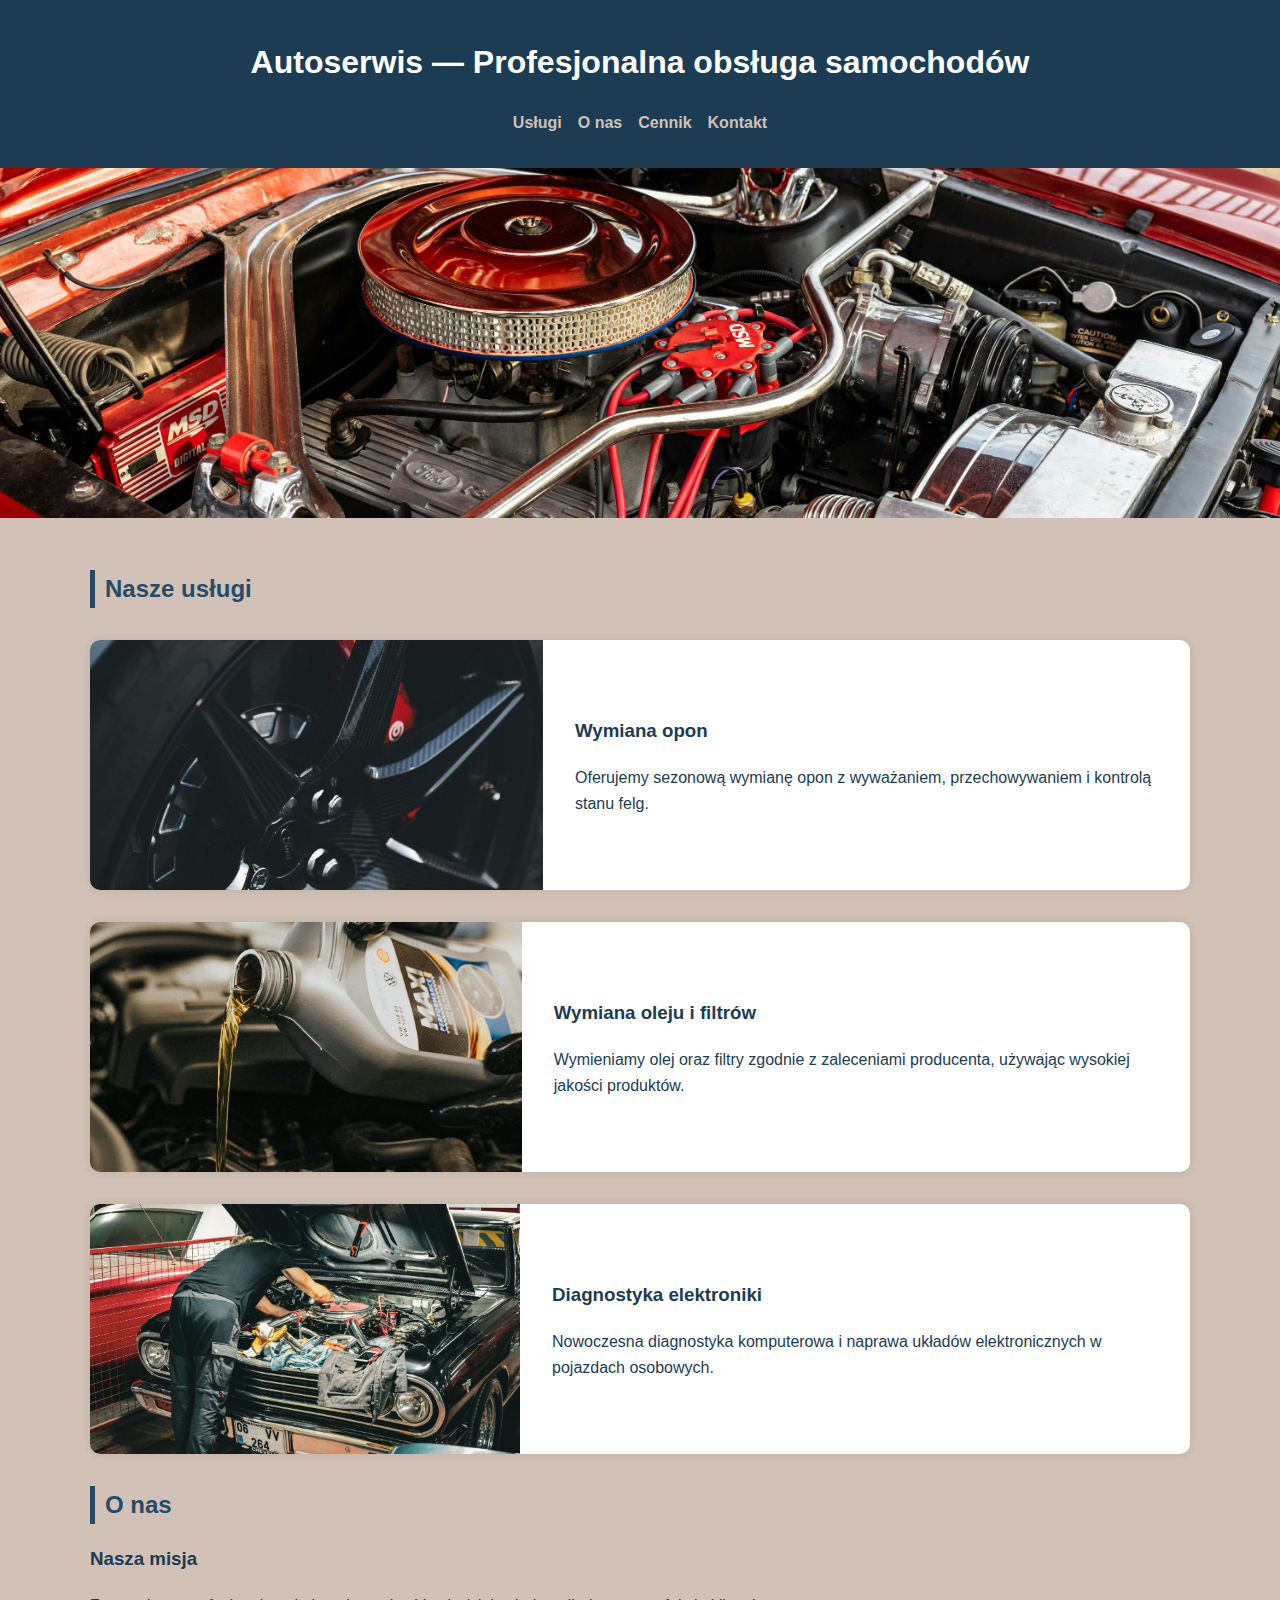
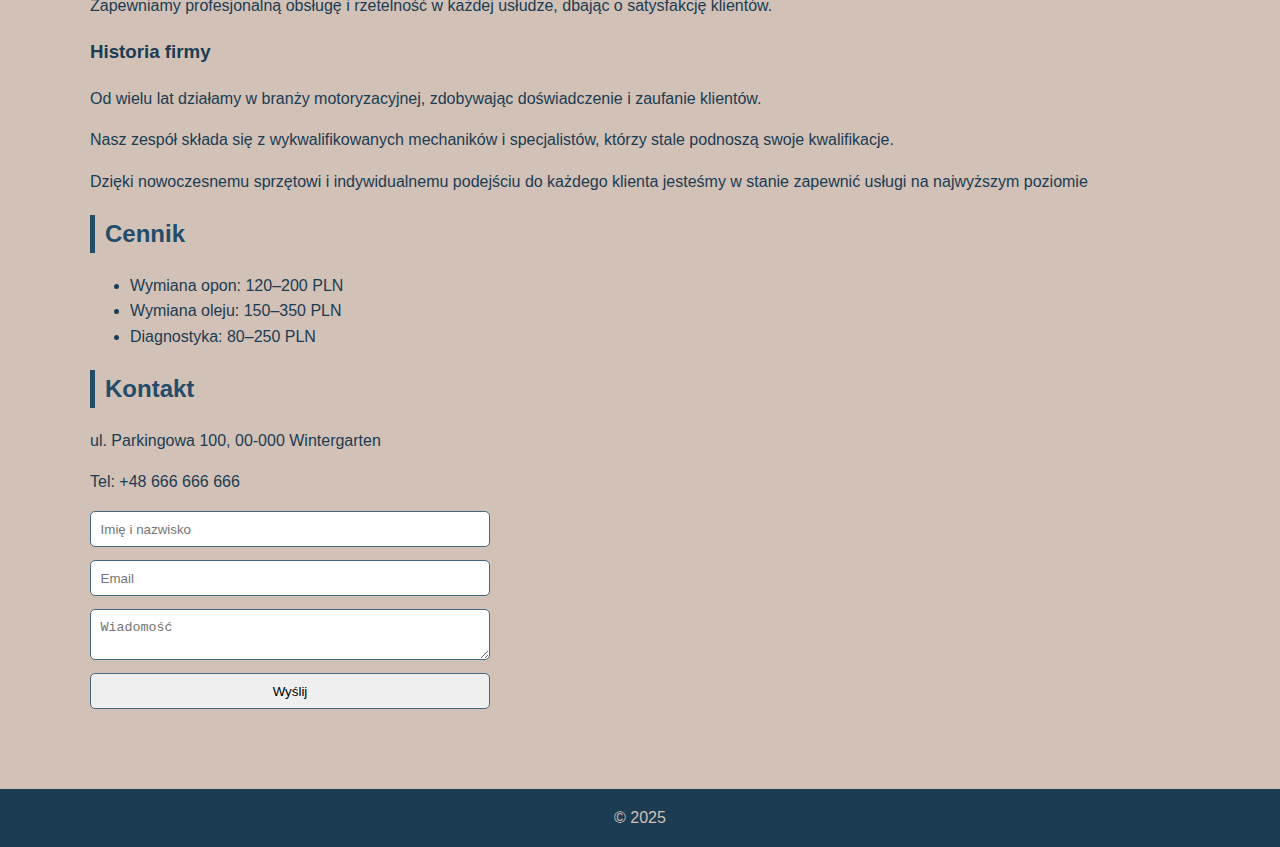
<file: index.html>
<!doctype html>
<html lang="pl">
<head>
  <meta charset="utf-8" />
  <meta name="viewport" content="width=device-width, initial-scale=1" />
  <title>Autoserwis — Wymiana opon, oleju i filtrów, elektronika</title>

  <!-- Подключение стиля по умолчанию -->
  <link rel="stylesheet" href="style-1.css" id="default-style">

  <!-- Скрипт переключения стилей -->
  <script src="https://wi.arturk.pl/zen-style.js.php?styles[]=style-1&styles[]=style-2" defer></script>
  
</head>
<body>
  <header class="site-header">
    <div class="container">
      <h1>Autoserwis — Profesjonalna obsługa samochodów</h1>
      <nav>
        <ul>
          <li><a href="#uslugi">Usługi</a></li>
          <li><a href="#onas">O nas</a></li>
          <li><a href="#cennik">Cennik</a></li>
          <li><a href="#kontakt">Kontakt</a></li>
        </ul>
      </nav>
    </div>
  </header>


  <!-- Баннер -->
  <section class="hero"></section>

  <main>
    <section id="uslugi">
      <h2>Nasze usługi</h2>
    
      <div class="services-grid">
        <article class="service">
          <img src="image/pexels-introspectivedsgn-18038887.jpg" alt="Wymiana opon">
          <div>
            <h3>Wymiana opon</h3>
            <p>Oferujemy sezonową wymianę opon z wyważaniem, przechowywaniem i kontrolą stanu felg.</p>
          </div>
        </article>
    
        <article class="service">
          <img src="image/pexels-daniel-andraski-197681005-13065700.jpg" alt="Wymiana oleju">
          <div>
            <h3>Wymiana oleju i filtrów</h3>
            <p>Wymieniamy olej oraz filtry zgodnie z zaleceniami producenta, używając wysokiej jakości produktów.</p>
          </div>
        </article>
    
        <article class="service">
          <img src="image/pexels-0ldpikes-29284925.jpg" alt="Diagnostyka">
          <div>
            <h3>Diagnostyka elektroniki</h3>
            <p>Nowoczesna diagnostyka komputerowa i naprawa układów elektronicznych w pojazdach osobowych.</p>
          </div>
        </article>
      </div>
    </section>
    

    <section id="onas">
      <h2>O nas</h2>
      <article>
        <h3>Nasza misja</h3>
        <p>Zapewniamy profesjonalną obsługę i rzetelność w każdej usłudze, dbając o satysfakcję klientów.</p>
      </article>
    
      <article>
        <h3>Historia firmy</h3>
        <p>Od wielu lat działamy w branży motoryzacyjnej, zdobywając doświadczenie i zaufanie klientów.</p>
        <p>Nasz zespół składa się z wykwalifikowanych mechaników i specjalistów, którzy stale podnoszą swoje kwalifikacje. </p>
        <p>Dzięki nowoczesnemu sprzętowi i indywidualnemu podejściu do każdego klienta jesteśmy w stanie zapewnić usługi na najwyższym poziomie</p>
      </article>
    </section>
    

    <section id="cennik">
      <h2>Cennik</h2>
      <ul>
        <li>Wymiana opon: 120–200 PLN</li>
        <li>Wymiana oleju: 150–350 PLN</li>
        <li>Diagnostyka: 80–250 PLN</li>
      </ul>
    </section>
    
    <section id="kontakt">
      <h2>Kontakt</h2>
      <p>ul. Parkingowa 100, 00-000 Wintergarten</p>
      <p>Tel: +48 666 666 666</p>
      <form>
        <input type="text" placeholder="Imię i nazwisko" required>
        <input type="email" placeholder="Email" required>
        <textarea placeholder="Wiadomość"></textarea>
        <button type="submit">Wyślij</button>
      </form>
    </section>
  </main>

  <footer>
    © 2025
  </footer> 
  </script>
  
</body>
</html>
</file>
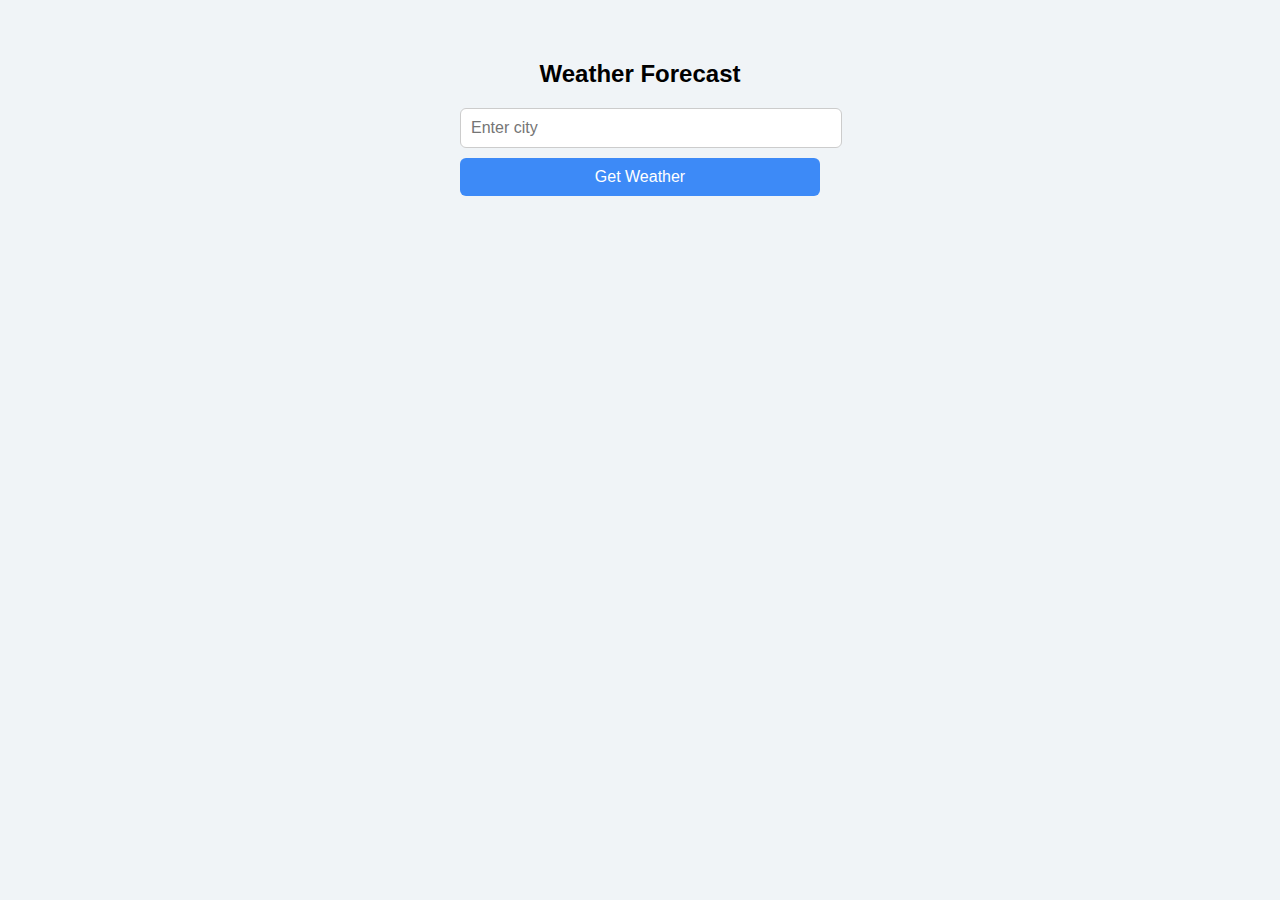
<file: lab-d/index.html>
<!DOCTYPE html>
<html lang="ru">
<head>
<meta charset="UTF-8" />
<meta name="viewport" content="width=device-width, initial-scale=1.0" />
<title>Weather - 5 days</title>
<link rel="stylesheet" href="style.css" />
</head>
<body>
<div class="container">
<h2>Weather Forecast</h2>

<input id="city" type="text" placeholder="Enter city" />
<button id="btn">Get Weather</button>

<div id="current"></div>
<div id="forecast"></div>
</div>

<script src="pogoda.js"></script>
</body>
</html>
</file>
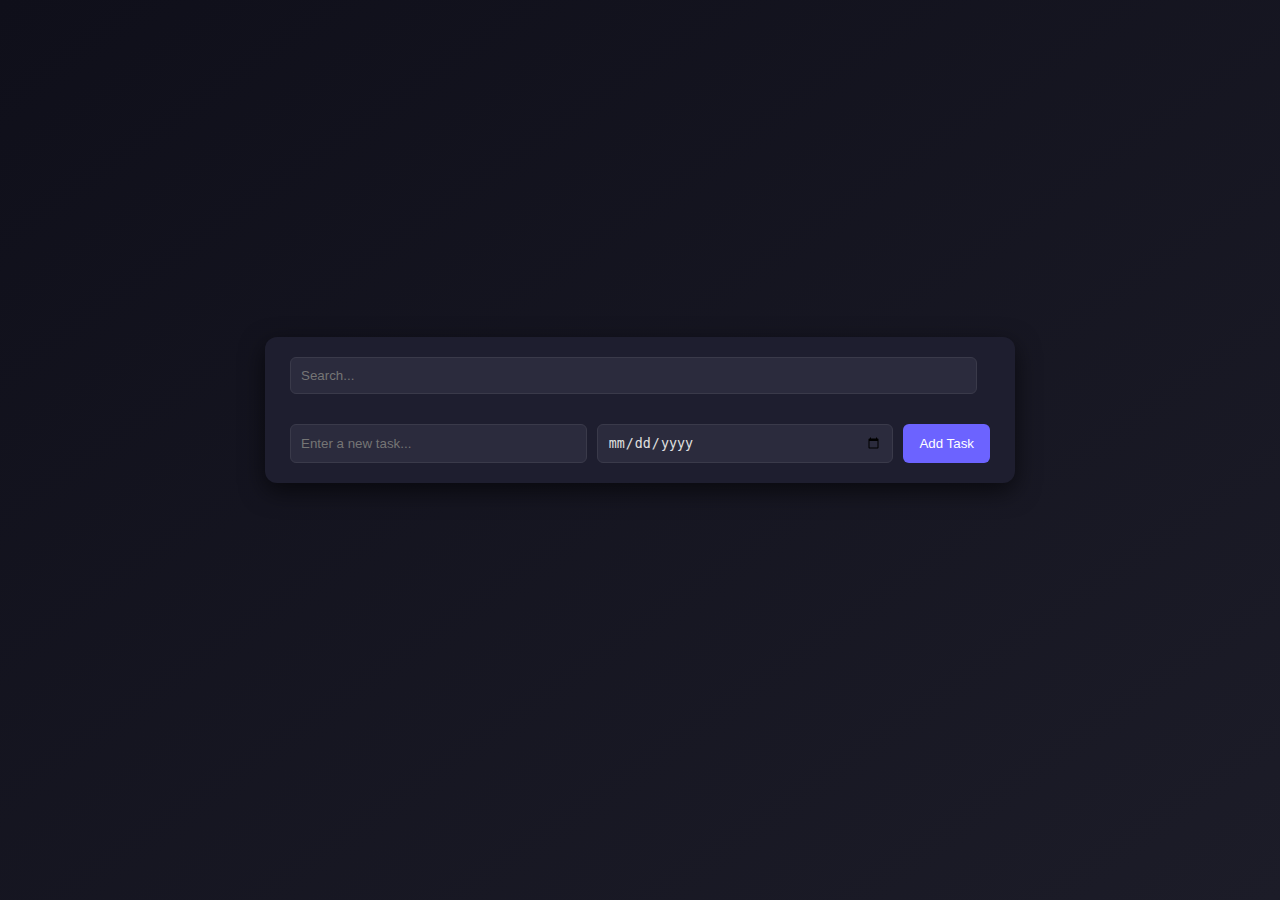
<file: todolist.html>
<!DOCTYPE html>
<html lang="en">
<head>
    <meta charset="UTF-8">
    <meta name="viewport" content="width=device-width, initial-scale=1.0">
    <title>To-Do List</title>
    <link rel="stylesheet" href="todolist.css">
    </head>
    <body>
        <div class="todo-container">
            <input type="text" id="search" name="search" placeholder="Search...">
            <ul id="task-list"></ul>
            <div class="new-task">
                <input type="text" id="new-task" name="new-task" placeholder="Enter a new task..." required>
                <input type="date" id="task-date" name="task-date">
                <button id="add-task-btn">Add Task</button>
            </div>
        </div>
        <script src="todolist.js"></script>
    </body>
    </html>
</file>
<file: style-1.css>
/* === Styl 1: klasyczny, czysty, lewa kolumna === */
:root {
  --dark: rgb(27, 60, 83);
  --mid: rgb(35, 76, 106);
  --light: rgb(69, 104, 130);
  --accent: rgb(210, 193, 182);
  --font: 'Segoe UI', sans-serif;
}

body {
  margin: 0;
  font-family: var(--font);
  color: var(--dark);
  background: var(--accent);
  line-height: 1.6;
}

/* header */
header {
  background: var(--dark);
  color: white;
  padding: 1rem;
  text-align: center;
}

header nav ul {
  list-style: none;
  padding: 0;
  display: flex;
  justify-content: center;
  gap: 1rem;
}

header nav a {
  color: var(--accent);
  text-decoration: none;
  font-weight: bold;
}

header nav a:hover {
  color: white;
}

/* hero banner */
.hero {
  background: url('image/pexels-joaquin-delgado-497073239-20710348.jpg') center/cover no-repeat;
  height: 350px;
}

/* sections */
main {
  padding: 2rem;
  max-width: 1100px;
  margin: 0 auto;
}

h2 {
  border-left: 5px solid var(--mid);
  padding-left: 10px;
  color: var(--mid);
}

.service {
  display: flex;
  align-items: center;
  gap: 1rem;
  margin: 2rem 0;
  background: white;
  border-radius: 10px;
  overflow: hidden;
  box-shadow: 0 0 10px rgba(0,0,0,0.1);
}

.service img {
  width: 45%;
  object-fit: cover;
  height: 250px;
}

.service div {
  padding: 1rem;
}

/* table */
table {
  width: 100%;
  border-collapse: collapse;
  background: white;
  border-radius: 10px;
  overflow: hidden;
}

th, td {
  padding: 0.8rem;
  border-bottom: 1px solid var(--accent);
  text-align: left;
}

th {
  background: var(--mid);
  color: white;
}

/* form */
form {
  display: flex;
  flex-direction: column;
  gap: 0.8rem;
  max-width: 400px;
}

input, textarea, button {
  padding: 0.6rem;
  border: 1px solid var(--light);
  border-radius: 5px;
}

footer {
  background: var(--dark);
  color: var(--accent);
  text-align: center;
  padding: 1rem;
  margin-top: 3rem;
}

/* responsive */
@media (max-width: 768px) {
  .service {
    flex-direction: column;
  }
  .service img {
    width: 100%;
  }
}
</file>
<file: lab-d/style.css>
body {
  margin: 0;
  font-family: Arial, sans-serif;
  background: #f0f4f7;
  display: flex;
  justify-content: center;
  align-items: flex-start;
  padding-top: 40px;
}

.container {
  width: 360px;
  text-align: center;
}

input {
  width: 100%;
  padding: 10px;
  font-size: 16px;
  border-radius: 6px;
  border: 1px solid #ccc;
  margin-bottom: 10px;
}

button {
  width: 100%;
  padding: 10px;
  border: none;
  border-radius: 6px;
  background: #3d8af7;
  color: white;
  font-size: 16px;
  cursor: pointer;
}

button:hover {
  background: #2c74d4;
}

#current, #forecast {
  margin-top: 20px;
}

/* Карточка прогноза */
.forecast-card {
  background: white;
  padding: 15px;
  border-radius: 10px;
  margin-top: 15px;
  box-shadow: 0 2px 6px rgba(0,0,0,0.1);
  display: flex;
  justify-content: space-between;
  align-items: center;
}

.forecast-left h4 {
  margin: 0;
  font-size: 18px;
}

.forecast-date {
  font-size: 13px;
  color: #555;
  margin-bottom: 8px;
}

.forecast-temp {
  font-size: 26px;
  font-weight: bold;
}

.forecast-feels {
  font-size: 13px;
  color: #666;
}

.forecast-middle img {
  width: 70px;
  height: 70px;
}

.forecast-desc {
  text-transform: capitalize;
  text-align: center;
  font-size: 14px;
}

.forecast-right {
  text-align: right;
  font-size: 14px;
}
</file>
<file: todolist.css>
/* === БАЗА === */
body {
  font-family: 'Segoe UI', sans-serif;
  background: linear-gradient(to bottom right, #0f0f1a, #1c1c28);
  margin: 0;
  padding: 0;
  display: flex;
  flex-direction: column;
  justify-content: center;
  align-items: center;
  height: 100vh;
  color: #e0e0e0;
}

/* === ОСНОВНОЙ КОНТЕЙНЕР === */
.todo-container {
  width: 700px;
  background-color: #1e1e2f;
  padding: 20px 25px;
  border-radius: 12px;
  box-shadow: 0 8px 25px rgba(0, 0, 0, 0.6);
  margin-top: -80px;
  animation: fadeIn 0.4s ease;
}

/* === ПОИСК === */
#search {
  width: 95%;
  padding: 10px;
  margin-bottom: 10px;
  border: 1px solid #3a3a4a;
  border-radius: 6px;
  background-color: #2b2b3d;
  color: #e0e0e0;
}

#search:focus {
  outline: none;
  border-color: #6c63ff;
  box-shadow: 0 0 6px rgba(108, 99, 255, 0.5);
}
/* === ВЫДЕЛЕНИЕ ЗАДАЧИ === */
.highlight {
  background-color: #d0a4b4; /* Мятный акцент для выделения */
  color: #2f2a81; /* Фиолетовый текст */
}
/* === ЗАДАЧИ === */
#task-list {
  list-style-type: none;
  padding: 0;
  margin: 0 0 20px 0;
  max-height: 300px;
  overflow-y: auto;
}

#task-list li {
  display: flex;
  justify-content: space-between;
  align-items: center;
  padding: 12px 10px;
  border-bottom: 1px solid #2f2f43;
  background-color: #252538;
  border-radius: 6px;
  margin-bottom: 6px;
  transition: background 0.2s;
}

#task-list li:hover {
  background-color: #32324a;
}

#task-list li .task-text {
  flex: 1;
  max-width: 65%;
  overflow-wrap: break-word;
}

#task-list li .task-date {
  width: 150px;
  text-align: left;
  white-space: nowrap;
  font-size: 0.9em;
  color: #aaa;
}

#task-list li .delete-btn {
  background: none;
  border: none;
  cursor: pointer;
  font-size: 18px;
  transition: transform 0.1s;
}

#task-list li .delete-btn:hover {
  transform: scale(1.2);
}

/* === ДОБАВЛЕНИЕ НОВОЙ ЗАДАЧИ === */
.new-task {
  display: flex;
  justify-content: space-between;
  gap: 10px;
  flex-wrap: wrap;
}

#new-task,
#task-date {
  flex: 1;
  padding: 10px;
  border: 1px solid #3a3a4a;
  border-radius: 6px;
  background-color: #2b2b3d;
  color: #e0e0e0;
}

#new-task:focus,
#task-date:focus {
  outline: none;
  border-color: #6c63ff;
  box-shadow: 0 0 6px rgba(108, 99, 255, 0.4);
}

#add-task-btn {
  padding: 10px 16px;
  background-color: #6c63ff;
  color: white;
  border: none;
  border-radius: 6px;
  cursor: pointer;
  transition: background 0.2s, transform 0.1s;
}

#add-task-btn:hover {
  background-color: #5848ff;
  transform: scale(1.05);
}

/* === ВСПЛЫВАЮЩАЯ ОШИБКА === */
.error-popup {
  position: fixed;
  top: 50%;
  left: 50%;
  transform: translate(-50%, -50%);
  background-color: #2e2e44;
  color: #fff;
  padding: 20px 25px;
  border-radius: 10px;
  box-shadow: 0 8px 25px rgba(0, 0, 0, 0.6);
  z-index: 9999;
  text-align: center;
  animation: fadeIn 0.3s ease;
}

.error-popup button {
  margin-top: 10px;
  background-color: #6c63ff;
  border: none;
  padding: 8px 14px;
  border-radius: 6px;
  color: #fff;
  cursor: pointer;
}

.error-popup button:hover {
  background-color: #5848ff;
}
</file>
